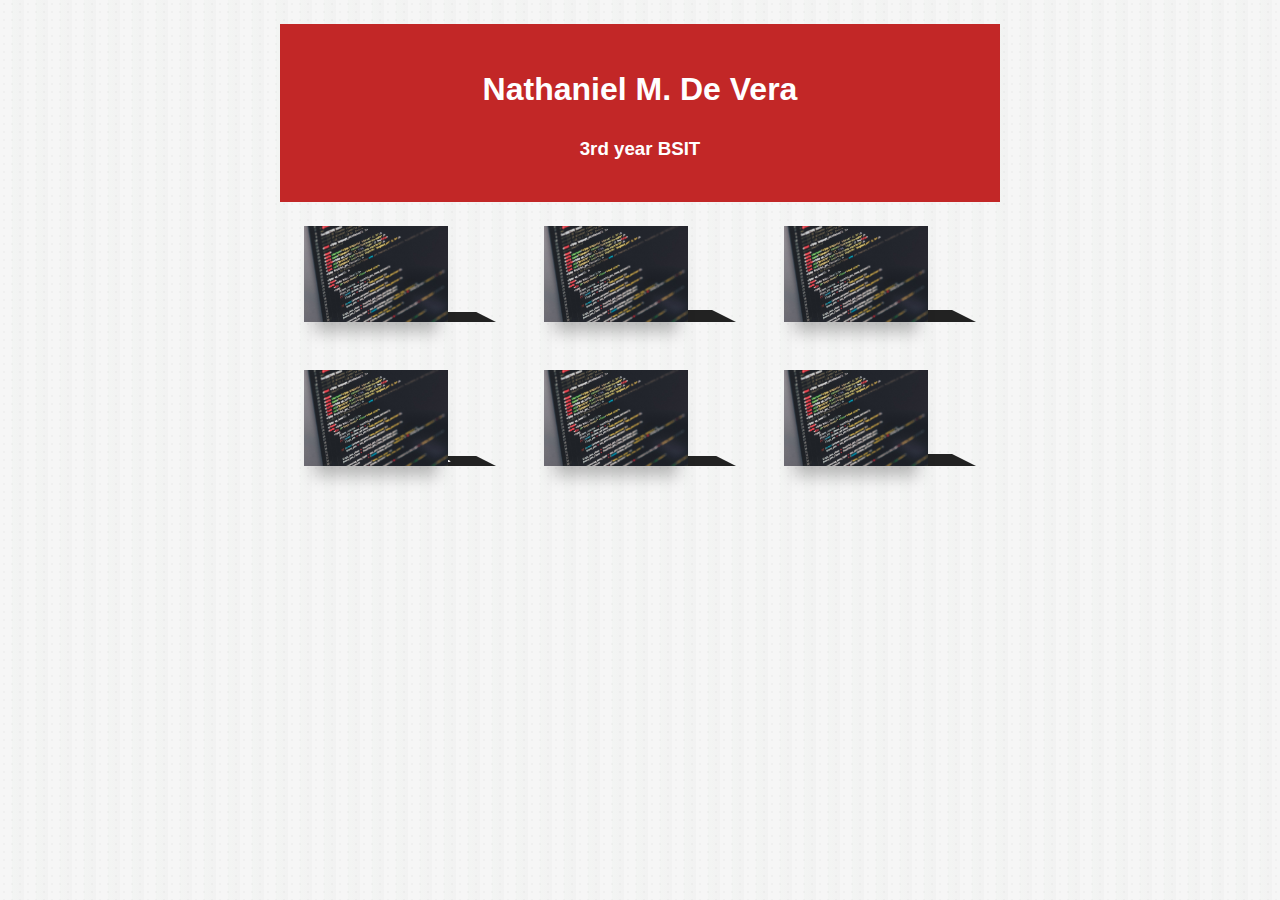
<file: index.html>
<!DOCTYPE html>
<html lang="en">
<head>
    <meta charset="UTF-8">
    <meta name="viewport" content="width=device-width, initial-scale=1.0">
    <title>Portfolio</title>
    <link rel="stylesheet" href="style1.css">
</head>
<body>
    <header>
        <h1>Nathaniel M. De Vera</h1>
        <h3>3rd year BSIT</h3>
    </header>
        <figure>
            <img src="bsit.jpeg" alt="Portfolio Item">
            <figcaption>
              <h3>Image Slider</h3>
              <a href="image/index.html.html">VIEW PROJECT</a>
            </figcaption>
        </figure>
      
        <figure>
            <img src="bsit.jpeg" alt="Portfolio Item">
            <figcaption>
              <h3>Registration Form</h3>
              <a href="registration/reg.html">VIEW PROJECT</a>
            </figcaption>
        </figure>

        <figure>
            <img src="bsit.jpeg" alt="Portfolio Item">
            <figcaption>
              <h3>Product Incomers</h3>
              <a href="product/index.html">VIEW PROJECT</a>
            </figcaption>
        </figure>

        <figure>
            <img src="bsit.jpeg" alt="Portfolio Item">
            <figcaption>
              <h3>Figma (Phone)</h3>
              <a href="https://www.figma.com/proto/fuYsG9BtIiQW9MOfZvrbEr/Untitled?page-id=0%3A1&node-id=1-2&viewport=458%2C365%2C0.29&t=KUtoKzy33q3sXKDX-1&scaling=min-zoom">VIEW PROJECT</a>
            </figcaption>
        </figure>

        <figure>
            <img src="bsit.jpeg" alt="Portfolio Item">
            <figcaption>
              <h3>Figma (Tablet)</h3>
              <a href="https://www.figma.com/proto/eLhxpAlcdvfn0jLLaQ9x4c/Untitled?page-id=0%3A1&node-id=1-3&viewport=256%2C232%2C0.13&t=LKdAb9hF4QWTqkK1-1&scaling=scale-down&starting-point-node-id=1%3A3">VIEW PROJECT</a>
            </figcaption>
        </figure>

        <figure>
            <img src="bsit.jpeg" alt="Portfolio Item">
            <figcaption>
              <h3>Figma (Desktop)</h3>
              <a href="https://www.figma.com/proto/LY5sBF2JHeb0YeMdyEAmvQ/Untitled?page-id=0%3A1&node-id=1-2&viewport=139%2C129%2C0.13&t=Pxcfqj0GVerxjB42-1&scaling=scale-down&starting-point-node-id=1%3A2">VIEW PROJECT</a>
            </figcaption>
        </figure>
    </body>
    </html>
</file>
<file: image/index.html.html>
<!DOCTYPE html>
<html>
<head>
  <title>Image Slider</title>
  <link rel="stylesheet" type="text/css" href="style.css">
</head>
<body>
  <div class="slider">
    <div class="slide">
        <img src="img/2.jpg" alt="image 1">
     
      <div class="description" >
        
        <h2>CHILD PIC</h2>
        <p>when I was young I loved to play outside, I used to play outside late at night.
        </p>
 
      </div>      
    </div>
    <div class="slide">
        <img src="img/1.jpg" alt="Image 2">
     
      <div class="description">
        <h2>ADULT PIC </h2>
        <p>This was the time when I had graduated from grade 12, this was the time when I was very nervous about the thesis but I was able to handle everything</p>
  
      </div>
    </div>
    <div class="slide">
        <img src="img/3.jpg" alt="Image 3">
      <div class="description">
        <h2>COLLEGE PIC </h2>
        <p>Now that I'm in collage, my favorite thing to do is to go for rides and above all, I need to finish collage so that I can help my family</p>
  
      </div>
    </div>
    <button class="prev-button">&lt;</button>
    <button class="next-button">&gt;</button>
  </div>

  <script src="java.js"></script>
</body>
</html>
</file>
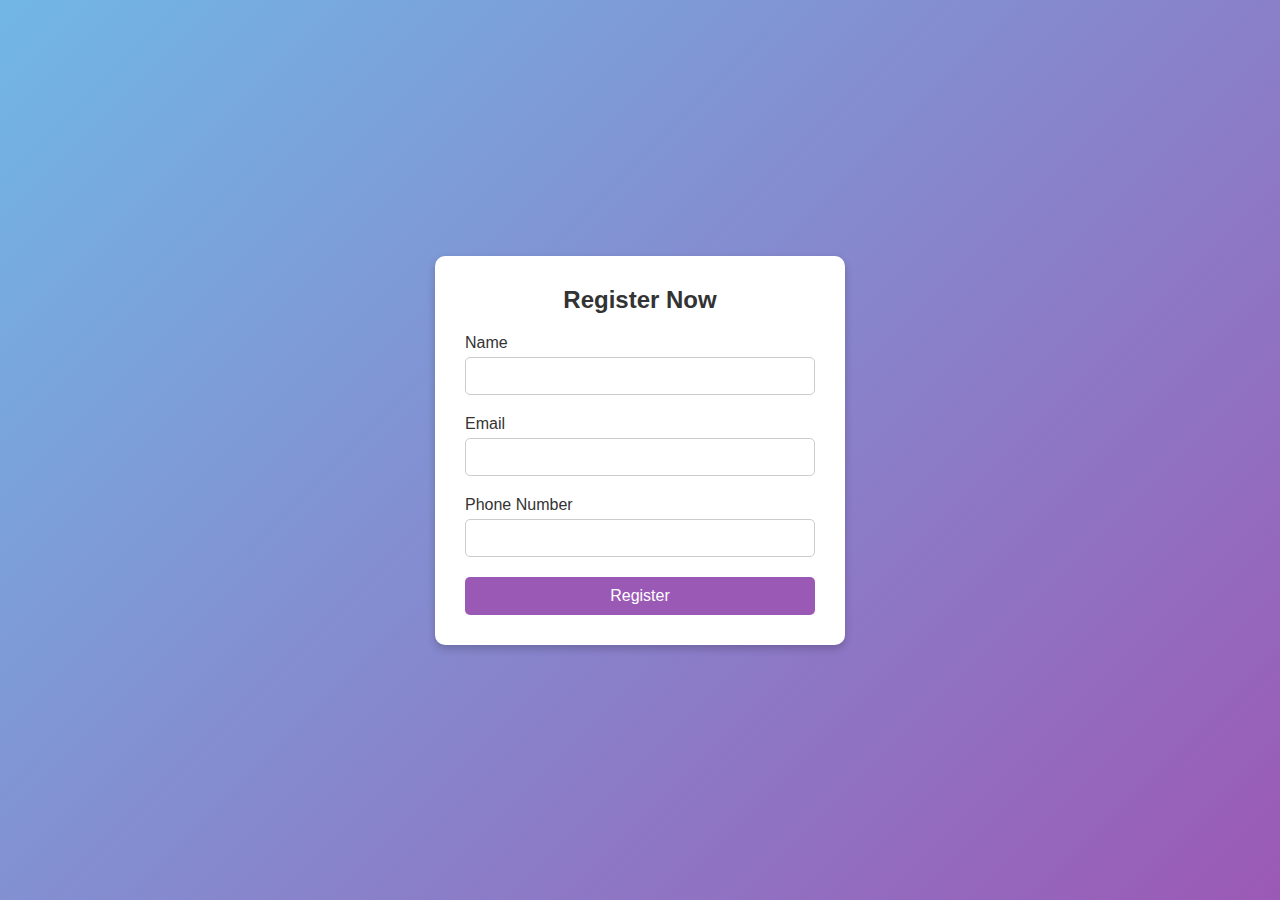
<file: registration/reg.html>
<!DOCTYPE html>
<html lang="en">
<head>
    <meta charset="UTF-8">
    <meta name="viewport" content="width=device-width, initial-scale=1.0">
    <title>Registration Form</title>
    <link rel="stylesheet" href="styles.css">
</head>
<body>
    <div class="container">
        <div class="form-header">
            <h2>Register Now</h2>
        </div>
        <form>
            <div class="form-group">
                <label for="name">Name</label>
                <input type="text" id="name" name="name" required>
            </div>
            <div class="form-group">
                <label for="email">Email</label>
                <input type="email" id="email" name="email" required>
            </div>
            <div class="form-group">
                <label for="phone">Phone Number</label>
                <input type="tel" id="phone" name="phone" required>
            </div>
            <button type="submit">Register</button>
        </form>
    </div>
</body>
</html>
</file>
<file: style1.css>
body {
  background-color: #f6f6f6;
  background-image: -webkit-linear-gradient(left, hsla(0,0%,0%,0) 0%, hsla(0,0%,0%,0) 50%,
                    hsla(125, 52%, 45%, 0.015) 50%, hsla(0,0%,0%,.015) 100%),
                    -webkit-radial-gradient(hsla(0,0%,0%,.05) 10%, transparent 15%);
  background-size: 1.5em 1.5em, .5em .5em;
  font-family: sans-serif;
  font-size: 100%;
  line-height: 1.5;
  margin: 0 auto;
  padding: 1.5em;
  width: 45em;
}
figure {
  float: left;
  height: 6em;
  margin: 1.5em;
  width: 12em;
  -webkit-transform: perspective(500);
  -webkit-transform-style: preserve-3d;
  -webkit-transition: .5s;
}
figure:hover {
  -webkit-transform: perspective(500) rotateX(90deg) translateY(-3em) translateZ(3em);
}
img {
  background-color: #222;
  box-shadow: 0 20px 15px -10px hsla(0,0%,0%,.25);
  display: block;
  height: 100%;
  -webkit-transition: .5s;
}
figure:hover img {
  box-shadow: none;
}
figcaption {
  background-color: #222;
  color: #fff;
  padding: 1.5em;
  -webkit-transform: rotateX(-90deg);
  -webkit-transform-origin: 100% 0;
  -webkit-transition: .5s;
}
figure:hover figcaption {
  box-shadow: 0 20px 15px -10px hsla(0,0%,0%,.25);
}
h3 {
  font-weight: bold;
}

header {
  background-color: #c22727;
  color: white;
  padding: 20px;
  text-align: center;
}
</file>
<file: image/style.css>
.slider {
    position: relative;
    width: 100%;
    height: 400px;
    overflow: hidden;
  }
  
  .slide {
    position: absolute;
    top: 0;
    left: 0;
    width: 100%;
    height: 100%;
    opacity: 0;
    transition: opacity 0.5s ease-in-out;
  }
  
  .slide.active {
    opacity: 1;
  }
  
  .slide img {
    width: 100%;
    height: 120%;
    object-fit: contain;
    object-position: center;
  }
  
  .description {
    position: absolute;
    bottom: 0;
    left: 0;
    width: 100%;
    padding: 10px;
    background-color: rgba(78, 57, 57, 0.7);
    color: #161616;
    opacity: 0;
    transition: opacity 0.5s ease-in-out;
  }
  
  .slide.active .description {
    opacity: 1;
  }
  
  .description h2 {
    margin: 0;
    font-size: 24px;
    text-transform: uppercase;
    letter-spacing: 2px;
  }
  
  .description p {
    margin: 5px 0 0;
    font-size: 16px;
  }
  
  .prev-button,
  .next-button {
    position: absolute;
    top: 50%;
    transform: translateY(-50%);
    background-color: rgba(0, 0, 0, 0.5);
    color: #000000;
    border: none;
    padding: 10px;
    font-size: 20px;
    cursor: pointer;
  }
  
  .prev-button {
    left: 10px;
  }
  
  .next-button {
    right: 10px;
  }
</file>
<file: registration/styles.css>
body {
    font-family: 'Segoe UI', Tahoma, Geneva, Verdana, sans-serif;
    background: linear-gradient(135deg, #71b7e6, #9b59b6);
    display: flex;
    justify-content: center;
    align-items: center;
    height: 100vh;
    margin: 0;
}

.container {
    background: #fff;
    padding: 30px;
    border-radius: 10px;
    box-shadow: 0 4px 8px rgba(0, 0, 0, 0.2);
    width: 350px;
    text-align: center;
    position: relative;
}

.form-header {
    margin-bottom: 20px;
}

.form-header h2 {
    margin: 0;
    color: #333;
    font-size: 24px;
}

.form-header p {
    margin: 5px 0 20px;
    color: #666;
    font-size: 14px;
}

.form-group {
    margin-bottom: 20px;
    text-align: left;
}

label {
    display: block;
    margin-bottom: 5px;
    color: #333;
}

input[type="text"],
input[type="email"],
input[type="tel"] {
    width: 100%;
    padding: 10px;
    border: 1px solid #ccc;
    border-radius: 5px;
    box-sizing: border-box;
    font-size: 14px;
}

input[type="text"]:focus,
input[type="email"]:focus,
input[type="tel"]:focus {
    border-color: #9b59b6;
    outline: none;
}

button {
    width: 100%;
    padding: 10px;
    background: #9b59b6;
    color: #fff;
    border: none;
    border-radius: 5px;
    font-size: 16px;
    cursor: pointer;
    transition: background 0.3s ease;
}

button:hover {
    background: #8e44ad;
}

::placeholder {
    color: #aaa;
    font-size: 12px;
}

input[type="text"]::placeholder,
input[type="email"]::placeholder,
input[type="tel"]::placeholder {
    color: #bbb;
}

input[type="text"]:focus::placeholder,
input[type="email"]:focus::placeholder,
input[type="tel"]:focus::placeholder {
    color: transparent;
}
</file>
